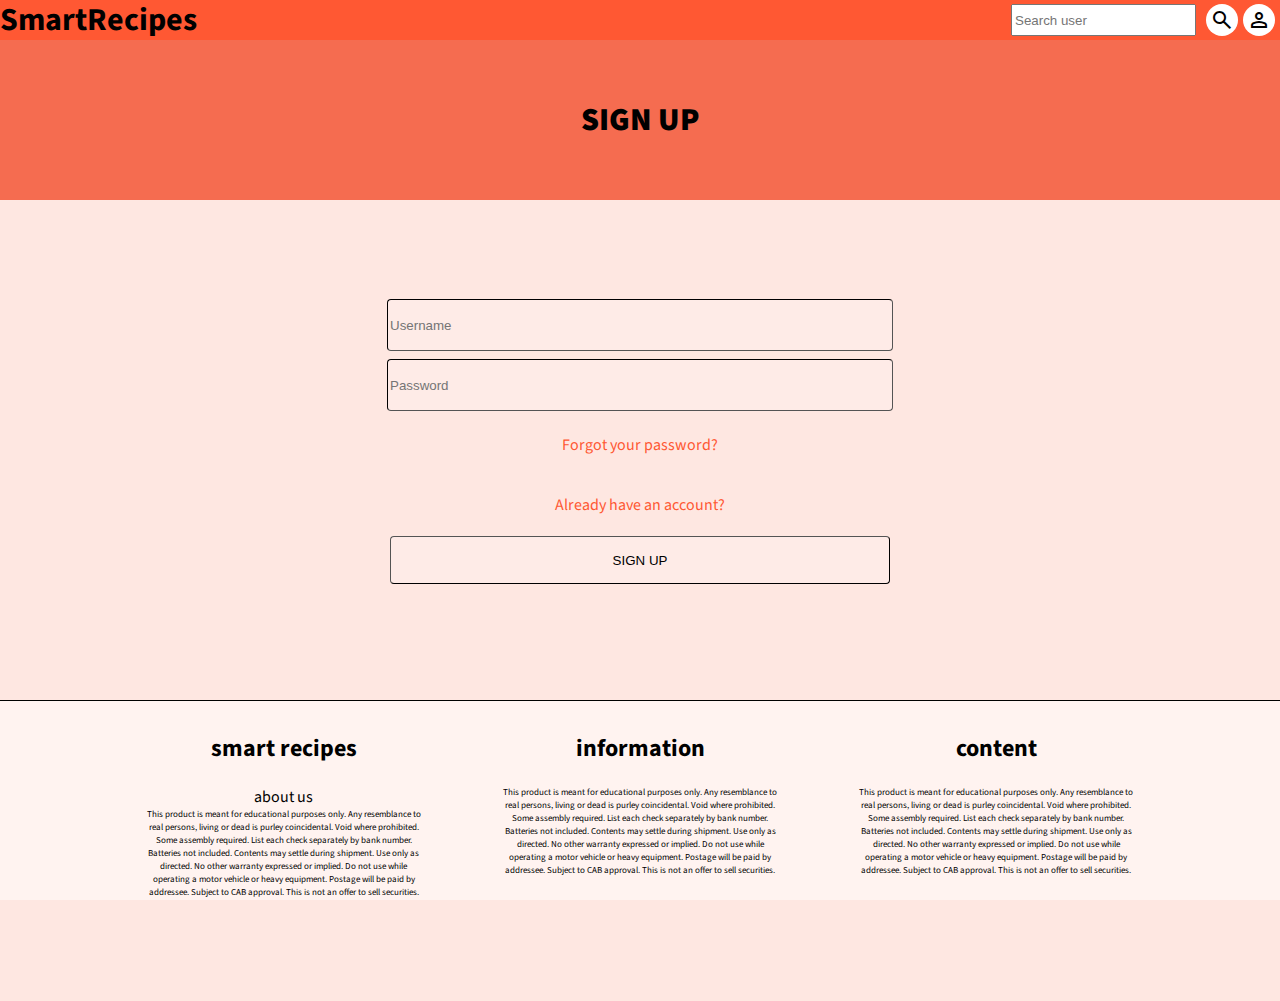
<file: login.html>
<!DOCTYPE html>
<html lang="en" data-theme="light">
  <head>
    <meta charset="UTF-8" />
    <meta http-equiv="X-UA-Compatible" content="IE=edge" />
    <meta name="viewport" content="width=device-width, initial-scale=1.0" />
    <link
      rel="stylesheet"
      href="https://cdnjs.cloudflare.com/ajax/libs/font-awesome/4.7.0/css/font-awesome.min.css"
    />
    <link rel="stylesheet" href="css/essentials.css" />
    <link rel="stylesheet" href="css/card3d.css" />
    <link rel="stylesheet" href="css/title-banner.css" />
    <link rel="stylesheet" href="css/login-form.css" />

    <link rel="preconnect" href="https://fonts.googleapis.com" />
    <link rel="preconnect" href="https://fonts.gstatic.com" crossorigin />
    <link
      href="https://fonts.googleapis.com/css2?family=Source+Sans+3:wght@200;400&display=swap"
      rel="stylesheet"
    />

    <link rel="preconnect" href="https://fonts.googleapis.com" />
    <link rel="preconnect" href="https://fonts.gstatic.com" crossorigin />
    <link
      href="https://fonts.googleapis.com/css2?family=Poppins&family=Source+Sans+3:wght@200;400&display=swap"
      rel="stylesheet"
    />

    <link
      rel="stylesheet"
      href="https://fonts.googleapis.com/css2?family=Material+Symbols+Outlined:opsz,wght,FILL,GRAD@24,400,0,0"
    />

    <script defer src="js/card.js"></script>

    <title>Smart Recipes login</title>
  </head>
  <body>
    <header>
      <nav>
        <a href="index.html"><h1 class="prevent-select">SmartRecipes</h1></a>

        <form id="user-form">
          <input
            type="search"
            id="search-user"
            name="search-user"
            placeholder="Search user"
          />
          <a href="#">
            <button type="button" class="material-symbols-outlined">
              search
            </button>
          </a>
          <a href="login.html">
            <button type="button" class="material-symbols-outlined">
              person
            </button>
          </a>
        </form>
      </nav>
    </header>
    <div id="main-title">
      <h1><strong>Sign Up</strong></h1>
    </div>
    <main>
      <form class="login-form">
        <input type="text" placeholder="Username" />
        <input type="password" placeholder="Password" />
        <a href="#"> Forgot your password? </a>
        <a href="#"> Already have an account? </a>
        <button type="button">SIGN UP</button>
      </form>
    </main>
    <footer>
      <article class="footer-info">
        <h2>smart recipes</h2>
        <a href="about_us.html">about us</a>
        <section>
          This product is meant for educational purposes only. Any resemblance
          to real persons, living or dead is purley coincidental. Void where
          prohibited. Some assembly required. List each check separately by bank
          number. Batteries not included. Contents may settle during shipment.
          Use only as directed. No other warranty expressed or implied. Do not
          use while operating a motor vehicle or heavy equipment. Postage will
          be paid by addressee. Subject to CAB approval. This is not an offer to
          sell securities.
        </section>
      </article>
      <article class="footer-info">
        <h2>information</h2>
        <section>
          This product is meant for educational purposes only. Any resemblance
          to real persons, living or dead is purley coincidental. Void where
          prohibited. Some assembly required. List each check separately by bank
          number. Batteries not included. Contents may settle during shipment.
          Use only as directed. No other warranty expressed or implied. Do not
          use while operating a motor vehicle or heavy equipment. Postage will
          be paid by addressee. Subject to CAB approval. This is not an offer to
          sell securities.
        </section>
      </article>
      <article class="footer-info">
        <h2>content</h2>
        <section>
          This product is meant for educational purposes only. Any resemblance
          to real persons, living or dead is purley coincidental. Void where
          prohibited. Some assembly required. List each check separately by bank
          number. Batteries not included. Contents may settle during shipment.
          Use only as directed. No other warranty expressed or implied. Do not
          use while operating a motor vehicle or heavy equipment. Postage will
          be paid by addressee. Subject to CAB approval. This is not an offer to
          sell securities.
        </section>
      </article>
    </footer>
  </body>
</html>
</file>
<file: css/essentials.css>
:root[data-theme="light"] {
  --text: rgb(0, 0, 0);
  --background: rgb(254, 231, 225);
  --primary: rgb(255, 88, 51);
  --accent: rgb(245, 108, 80);
}
:root[data-theme="dark"] {
  --text: rgb(255, 255, 255);
  --background: rgb(30, 7, 1);
  --primary: rgb(204, 37, 0);
  --accent: rgb(190, 65, 43);
}

:root {
  --recipe-card-footer-color: rgba(255, 255, 255, 0.1);
  font-family: "Source Sans 3", sans-serif;
}

body,
html {
  background: var(--background);
  margin: 0;
  padding: 0;
  width: 100vw;
  overflow-x: hidden !important;
  height: 100svh;
}

textarea:focus,
input:focus,
select:focus {
  outline: none;
}

.prevent-select {
  -webkit-user-select: none; /* Safari */
  -ms-user-select: none; /* IE 10 and IE 11 */
  user-select: none; /* Standard syntax */
}

nav {
  display: flex;
  flex-direction: row;
  align-items: center;
  background: var(--primary);
  height: 40px;
}

nav > h1 {
  padding-right: 10px;
}

a {
  text-decoration: none;
  color: var(--text);
}

.page-navigation {
  display: flex;
  background: var(--background);
  width: 100%;
  justify-content: center;
  padding-bottom: 10px;
  align-items: center;
}

.page-navigation > span {
  cursor: pointer;
}

#user-form {
  display: flex;
  margin-left: auto;
  height: 100%;
  align-items: center;
}

#search-user {
  /* height: 30px; */
  height: calc(100% - 8px);
  min-width: 100px;
  max-width: 250px;
  width: 100%;
  margin-right: 10px;
}

#user-form > a {
  display: flex;
  border-radius: 100%;
  border: none;
  height: calc(100% - 8px);
  background: white;
  aspect-ratio: 1/1;
  margin: 0;
  padding: 0;
  margin-right: 5px;
  color: var(--text);
  align-content: center;
  align-items: center;
  justify-content: center;
}

#user-form > a > button {
  border-radius: 100%;
  border: none;
  height: calc(100% - 8px);
  background: white;
  aspect-ratio: 1/1;
  margin: 0;
  padding: 0;
  align-self: center;
  color: var(--text);
}

footer {
  display: flex;
  background: var(--background);
  background: rgba(255, 255, 255, 0.5);
  border-top: 1px solid black;
  width: calc(100% - 140px);
  height: 300px;
  flex-direction: row;
  justify-content: space-evenly;
  padding-left: 70px;
  padding-right: 70px;
}

.footer-info {
  padding-top: 10px;
  width: 25%;
  text-align: center;
  border-radius: 0px 0px 20px 20px;
}

.footer-info > section {
  font-size: xx-small;
}

@media screen and (max-width: 850px) {
  footer {
    width: calc(100% - 10px);
    padding-left: 5px;
    padding-right: 5px;
  }
  .footer-info > section {
    font-size: 0.5rem;
  }
}
@media screen and (max-width: 470px) {
  footer {
    width: 100%;
    padding-left: 0px;
    padding-right: 0px;
  }

  .footer-info > section {
    font-size: 0.4rem;
  }
}
</file>
<file: css/card3d.css>
.card3d {
  position: relative;
  margin: 4px;
  /* transform: scale(1); */
  perspective: 600px;
  z-index: 1;
  transition: box-shadow 100ms, transform 300ms;
  cursor: pointer;
}

.card3d:hover {
  z-index: 10;
  /* box-shadow: 0 0px 70px rgba(0, 0, 0, 0.5); */
  transform: scale(1.2);
}
</file>
<file: css/title-banner.css>
#main-title {
  display: flex;
  background: var(--accent);
  align-items: center;
  justify-content: center;
  height: 10rem;
}
#main-title > h1 {
  text-transform: uppercase;
  font-weight: bolder;
}
</file>
<file: css/login-form.css>
.login-form {
  display: grid;
  grid-template-rows: repeat(5, 50px);
  gap: 10px;
  text-align: center;
  min-height: 400px;
  place-items: center;
  margin-top: 100px;
}

.login-form > input {
  height: 3rem;
  width: min(500px, 100%);
  background: rgba(255, 255, 255, 0.2);
  border-radius: 4px;
  border-width: 1px;
  border-color: black;
  align-self: center;
  align-items: center;
}

.login-form > button {
  cursor: pointer;
  background: rgba(255, 255, 255, 0.2);
  border-color: black;
  border-radius: 4px;
  border-width: 1px;
  margin-bottom: 10px;
  height: 3rem;
  width: min(500px, 100%);
}

.login-form > a {
  color: var(--primary);
}
</file>
